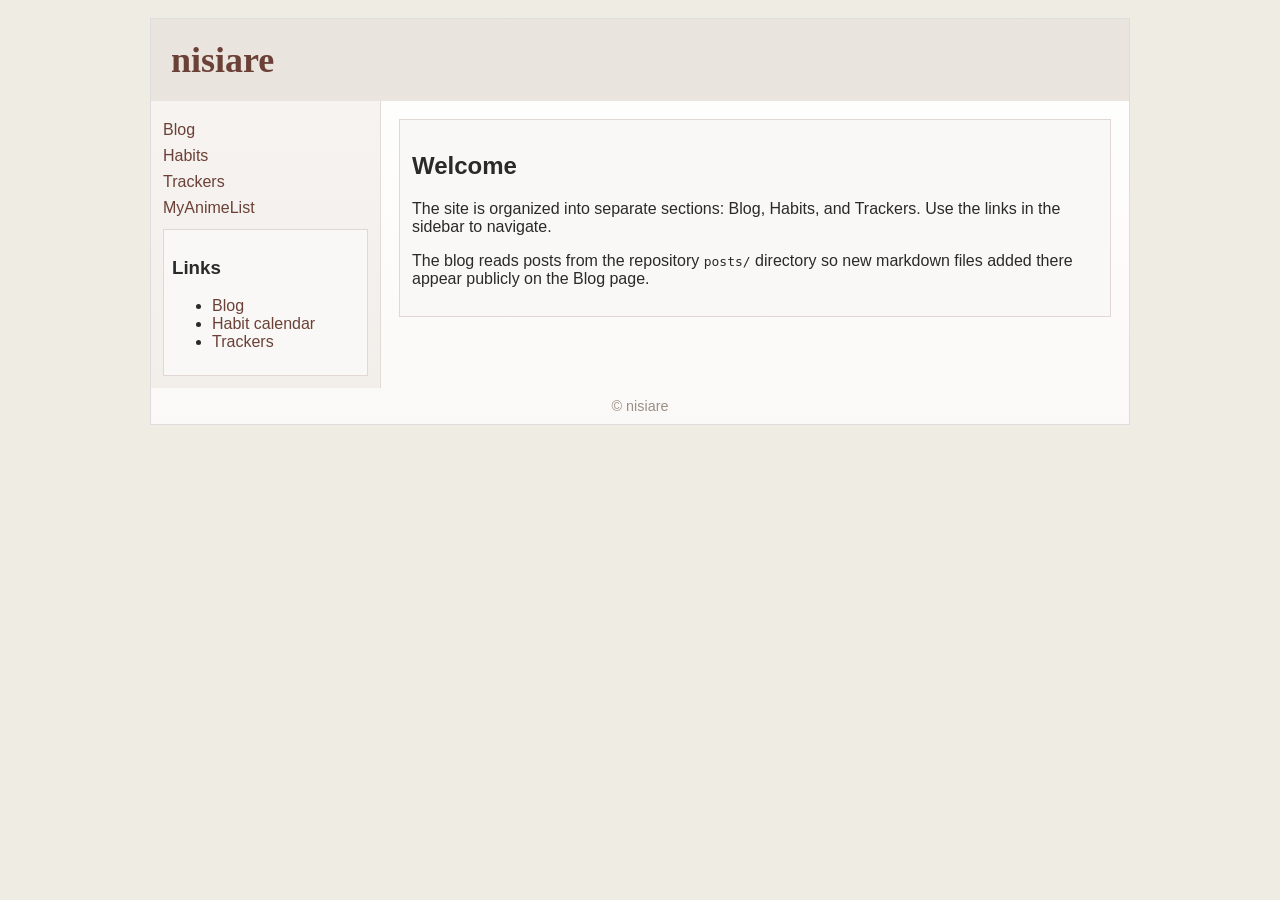
<file: index.html>
<!doctype html>
<html lang="en">
<head>
  <meta charset="utf-8">
  <meta name="viewport" content="width=device-width,initial-scale=1">
  <title>nisiare — home</title>
  <link rel="stylesheet" href="/styles.css">
</head>
<body>
  <div id="page">
    <header class="header">
      <div class="header-inner">
        <h1>nisiare</h1>
      </div>
    </header>

    <div class="container">
      <aside class="sidebar">
        <nav>
          <ul>
            <li><a href="/blog/">Blog</a></li>
            <li><a href="/habits/">Habits</a></li>
            <li><a href="/trackers/">Trackers</a></li>
            <li><a href="https://myanimelist.net/animelist/nisiare?status=7" target="_blank">MyAnimeList</a></li>
          </ul>
        </nav>

        <section class="box">
          <h3>Links</h3>
          <ul class="mini-list">
            <li><a href="/blog/">Blog</a></li>
            <li><a href="/habits/">Habit calendar</a></li>
            <li><a href="/trackers/">Trackers</a></li>
          </ul>
        </section>

      </aside>

      <main class="main">
        <section class="panel">
          <h2>Welcome</h2>
          <p>The site is organized into separate sections: Blog, Habits, and Trackers. Use the links in the sidebar to navigate.</p>
          <p>The blog reads posts from the repository <code>posts/</code> directory so new markdown files added there appear publicly on the Blog page.</p>
        </section>
      </main>
    </div>

    <footer class="footer">&copy; nisiare</footer>
  </div>
</body>
</html>
</file>
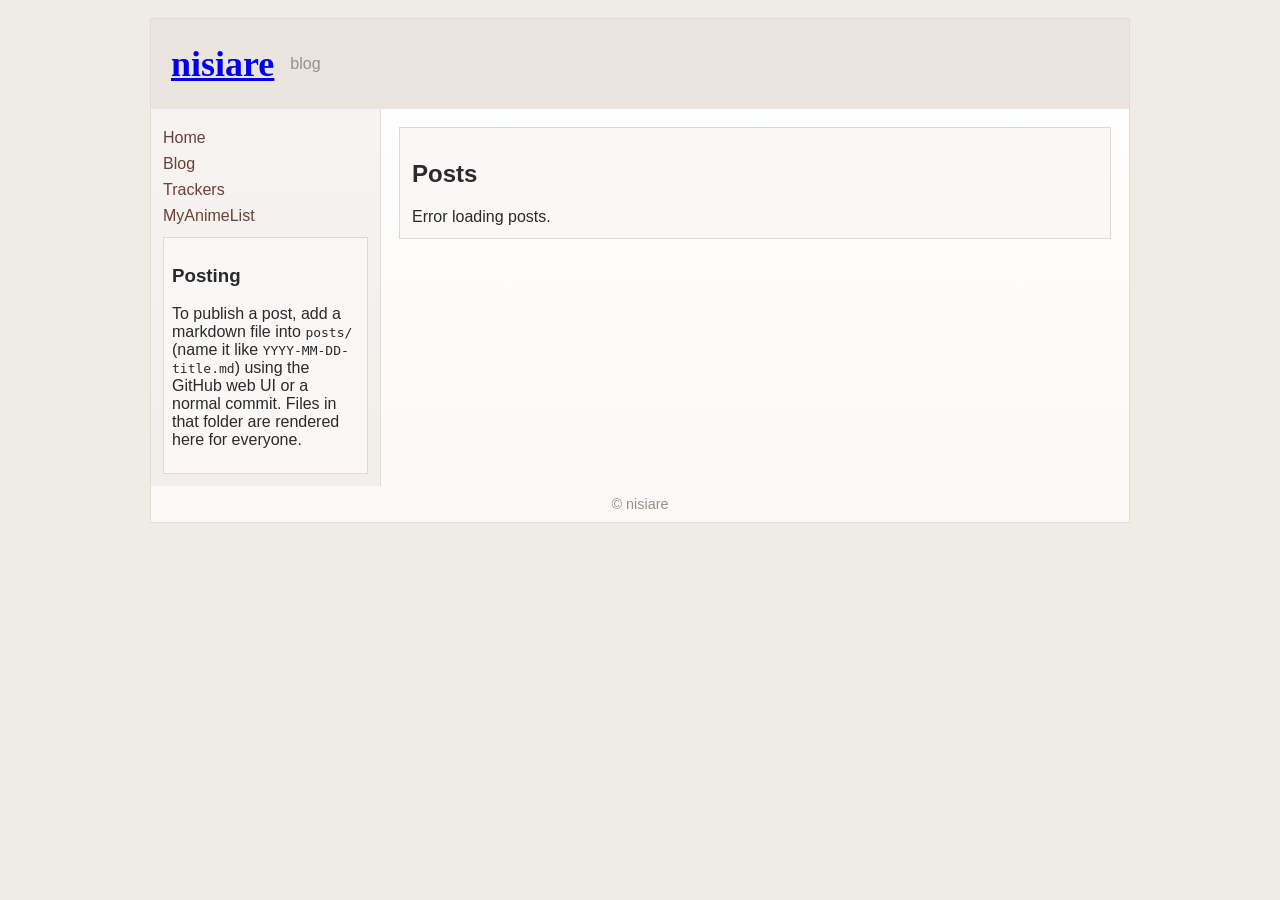
<file: blog/index.html>
<!doctype html>
<html lang="en">
<head>
  <meta charset="utf-8">
  <meta name="viewport" content="width=device-width,initial-scale=1">
  <title>nisiare — blog</title>
  <link rel="stylesheet" href="/styles.css">
</head>
<body>
  <div id="page">
    <header class="header">
      <div class="header-inner">
        <h1><a href="/">nisiare</a></h1>
        <p class="tag">blog</p>
      </div>
    </header>

    <div class="container">
      <aside class="sidebar">
        <nav>
          <ul>
            <li><a href="/">Home</a></li>
            <li><a href="/blog/">Blog</a></li>
            <li><a href="/trackers/">Trackers</a></li>
            <li><a href="https://myanimelist.net/animelist/nisiare?status=7" target="_blank">MyAnimeList</a></li>
          </ul>
        </nav>
        <section class="box">
          <h3>Posting</h3>
          <p>To publish a post, add a markdown file into <code>posts/</code> (name it like <code>YYYY-MM-DD-title.md</code>) using the GitHub web UI or a normal commit. Files in that folder are rendered here for everyone.</p>
        </section>
      </aside>

      <main class="main">
        <section class="panel">
          <h2>Posts</h2>
          <div id="posts-list">Loading posts…</div>
        </section>
      </main>
    </div>

    <footer class="footer">&copy; nisiare</footer>
  </div>
  <script src="/blog/blog.js"></script>
</body>
</html>
</file>
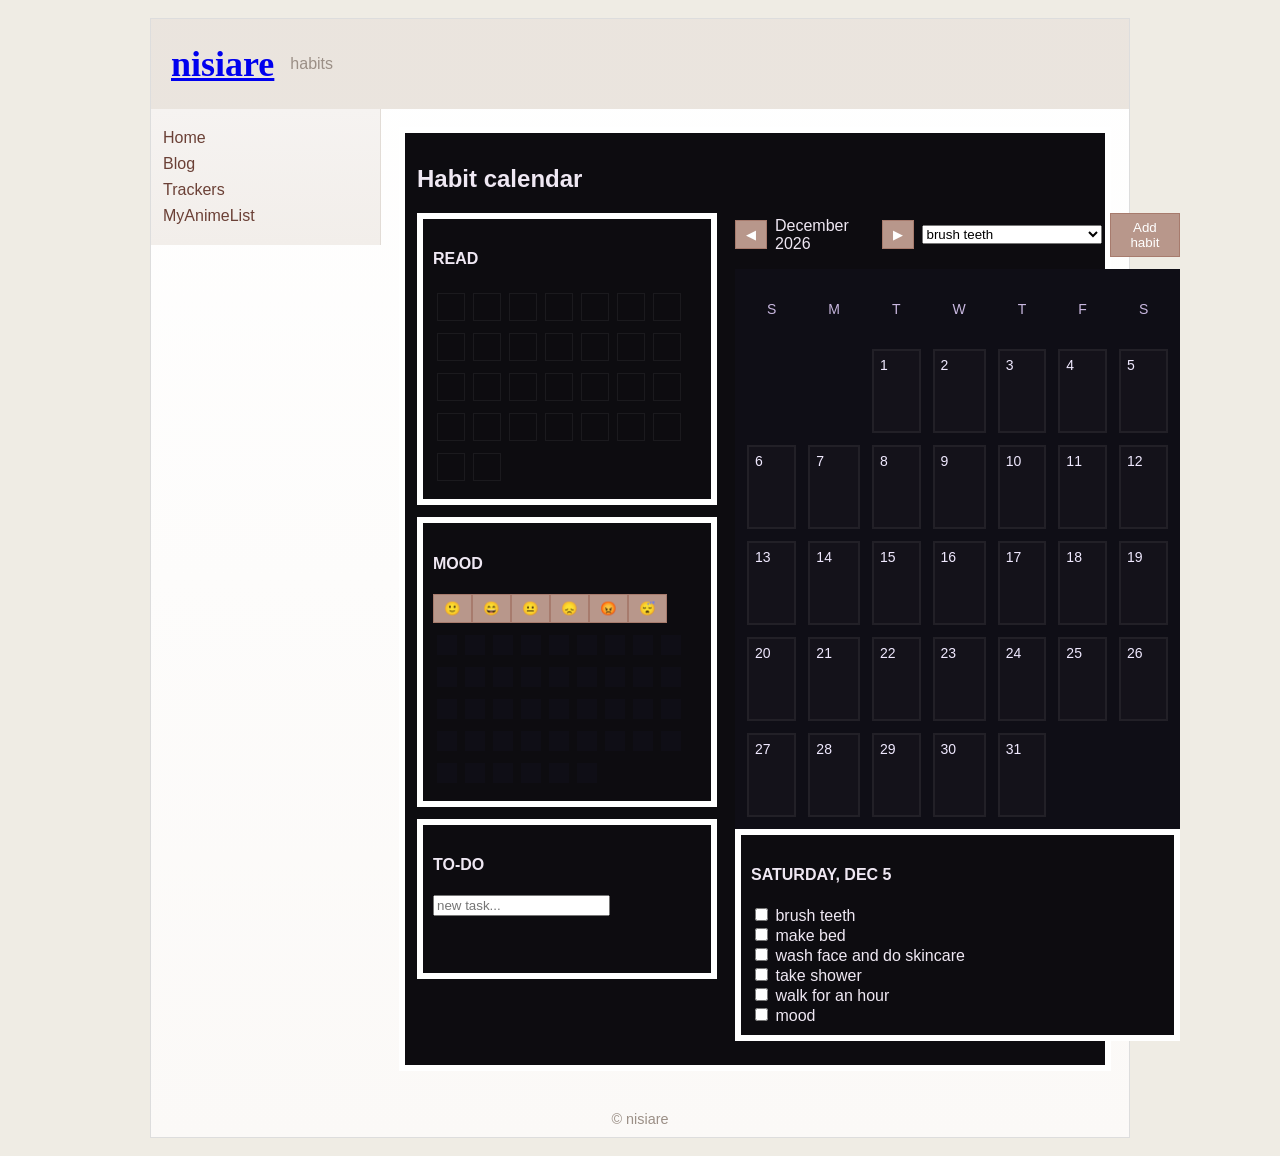
<file: habits/index.html>
<!doctype html>
<html lang="en">
<head>
  <meta charset="utf-8">
  <meta name="viewport" content="width=device-width,initial-scale=1">
  <title>nisiare — habits</title>
  <link rel="stylesheet" href="/styles.css">
</head>
<body>
  <div id="page" class="habit-page">
    <header class="header">
      <div class="header-inner">
        <h1><a href="/">nisiare</a></h1>
        <p class="tag">habits</p>
      </div>
    </header>

    <div class="container">
      <aside class="sidebar">
        <nav>
          <ul>
            <li><a href="/">Home</a></li>
            <li><a href="/blog/">Blog</a></li>
            <li><a href="/trackers/">Trackers</a></li>
            <li><a href="https://myanimelist.net/animelist/nisiare?status=7" target="_blank">MyAnimeList</a></li>
          </ul>
        </nav>
      </aside>

      <main class="main">
        <section class="panel habit-panel">
          <h2>Habit calendar</h2>
          <div class="habit-layout">
            <div class="left-column">
              <div class="small-frame" id="read-box">
                <h4>READ</h4>
                <div id="read-grid"></div>
              </div>

              <div class="small-frame">
                <h4>MOOD</h4>
                <div id="mood-row"></div>
                <div id="mood-grid" style="margin-top:8px"></div>
              </div>

              <div class="small-frame">
                <h4>TO-DO</h4>
                <input id="todo-input" placeholder="new task...">
                <ul id="todo-list" class="todo-list"></ul>
              </div>
            </div>

            <div class="right-column">
              <div class="habit-controls">
                <button id="prev-month">◀</button>
                <div id="month-label"></div>
                <button id="next-month">▶</button>
                <select id="habit-select"></select>
                <button id="add-habit">Add habit</button>
                <input id="new-habit-name" placeholder="new habit..." style="display:none">
              </div>

              <div id="calendar" class="habit-large"></div>

              <div class="small-frame" id="daily-habits">
                <h4 id="day-label"></h4>
                <div id="daily-list"></div>
              </div>
            </div>
          </div>
        </section>
      </main>
    </div>
    <footer class="footer">&copy; nisiare</footer>
  </div>
  <script src="/habits/habits.js"></script>
</body>
</html>
</file>
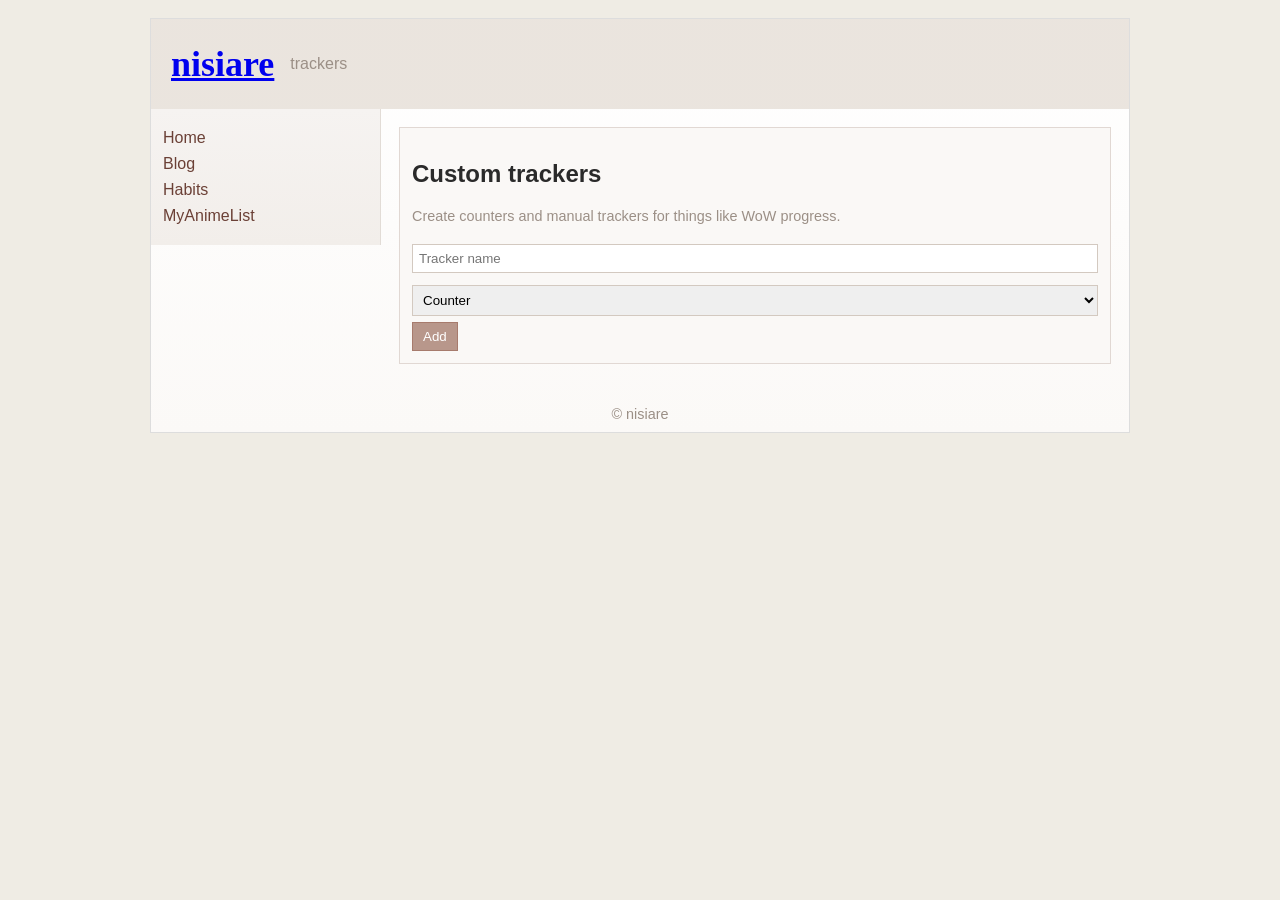
<file: trackers/index.html>
<!doctype html>
<html lang="en">
<head>
  <meta charset="utf-8">
  <meta name="viewport" content="width=device-width,initial-scale=1">
  <title>nisiare — trackers</title>
  <link rel="stylesheet" href="/styles.css">
</head>
<body>
  <div id="page">
    <header class="header">
      <div class="header-inner">
        <h1><a href="/">nisiare</a></h1>
        <p class="tag">trackers</p>
      </div>
    </header>

    <div class="container">
      <aside class="sidebar">
        <nav>
          <ul>
            <li><a href="/">Home</a></li>
            <li><a href="/blog/">Blog</a></li>
            <li><a href="/habits/">Habits</a></li>
            <li><a href="https://myanimelist.net/animelist/nisiare?status=7" target="_blank">MyAnimeList</a></li>
          </ul>
        </nav>
      </aside>

      <main class="main">
        <section class="panel">
          <h2>Custom trackers</h2>
          <p class="muted">Create counters and manual trackers for things like WoW progress.</p>
          <form id="add-tracker" class="small-form">
            <input id="tracker-name" placeholder="Tracker name" required>
            <select id="tracker-kind"><option value="counter">Counter</option><option value="note">Note</option></select>
            <button type="submit">Add</button>
          </form>
          <div id="trackers"></div>
        </section>
      </main>
    </div>
    <footer class="footer">&copy; nisiare</footer>
  </div>
  <script src="/trackers/trackers.js"></script>
</body>
</html>
</file>
<file: styles.css>
/* 2000s-style CSS for nisiare personal portal */
:root{
  --bg:#efece4;
  --panel:#faf8f6;
  --muted:#9b8f86;
  --accent:#b8978b;
  --text:#2a2a2a;
}
*{box-sizing:border-box}
body{font-family: 'Trebuchet MS', Verdana, Arial, sans-serif;background:var(--bg);color:var(--text);margin:0}
#page{max-width:980px;margin:18px auto;border:1px solid #ddd;background:linear-gradient(#fff, #fbf9f7)}
.header{background:repeating-linear-gradient(0deg, rgba(0,0,0,0.02), rgba(0,0,0,0.02) 1px), #efe9e2;padding:20px}
.header-inner{display:flex;align-items:center}
.header h1{font-family:Georgia, 'Times New Roman', serif;margin:0;font-size:36px;color:#6b4036}
.header .tag{margin-left:16px;color:var(--muted)}
.container{display:flex}
.sidebar{width:230px;padding:12px;border-right:1px solid #e2dcd6;background:linear-gradient(#f6f3f1,#f2eeea)}
.sidebar nav ul{list-style:none;padding:0;margin:0}
.sidebar nav li{margin:8px 0}
.sidebar a{color:#6b4036;text-decoration:none}
.box{background:var(--panel);padding:8px;margin-top:12px;border:1px solid #e1d8d3}
.main{flex:1;padding:18px}
.panel{background:var(--panel);padding:12px;margin-bottom:14px;border:1px solid #e1d8d3}
.muted{color:var(--muted);font-size:90%}
.form-inline input, .small-form input, .form-inline textarea, .small-form select{width:100%;padding:6px;margin:6px 0;border:1px solid #d3c9c0}
.form-inline textarea{height:100px}
.form-actions{display:flex;gap:8px}
button{background:var(--accent);border:1px solid #a77b6d;color:#fff;padding:6px 10px;cursor:pointer}
#posts .post{border-bottom:1px dashed #d8cfc8;padding:8px 0}
.habit-row{display:flex;align-items:center;gap:8px;padding:6px;border-bottom:1px solid #eee}
.habit-row input[type=checkbox]{transform:scale(1.2)}
.tracker{border:1px dashed #e6ddd6;padding:8px;margin:8px 0}
.footer{padding:10px;text-align:center;color:var(--muted);font-size:90%}
@media(max-width:700px){.container{flex-direction:column}.sidebar{width:auto;border-right:none}}

/* Habit page specific styling (dark calendar look) */
.habit-page body{}
.habit-grid{display:grid;grid-template-columns:repeat(7,1fr);gap:12px;padding:18px;background:#0f0e16;padding:12px}
.habit-grid .habit-cell{background:#14121a;color:#f3e9ff;border:2px solid rgba(255,255,255,0.06);min-height:84px;display:flex;align-items:center;justify-content:center;position:relative}
.habit-grid .habit-cell.header{background:transparent;border:none;color:#c9b8e0;font-size:14px;min-height:36px}
.habit-grid .habit-cell.empty{background:transparent;border:none}
.habit-grid .habit-cell.day{background:#14121a}
.habit-grid .habit-cell .daynum{position:absolute;top:6px;left:6px;font-size:14px;color:#f0e9ff}
.habit-grid .habit-cell .dot{position:absolute;bottom:6px;right:6px;width:8px;height:8px;border-radius:50%;background:transparent}
.habit-grid .habit-cell.day.done .dot{background:#7fd3b6}
.habit-panel{background:#0d0c10;border:6px solid #fff;padding:12px;color:#efe8f3;margin-bottom:12px}
.small-frame{border:6px solid #fff;padding:10px;margin-bottom:12px;background:#0d0c10;color:#efe8f3}
.mood-row button{margin:4px;background:#16151a;color:#fff;border:1px solid rgba(255,255,255,0.06);padding:6px}
.mood-row button.selected{outline:2px solid #7fd3b6}
.todo-list li{list-style:none;padding:6px;border-bottom:1px dashed rgba(255,255,255,0.03)}
.habit-controls{display:flex;gap:8px;align-items:center;margin-bottom:12px}

/* layout for habit page panels */
.habit-layout{display:grid;grid-template-columns:300px 1fr;gap:18px}
.left-column .small-frame{min-height:160px}
.right-column .habit-large{min-height:360px}

/* Support alternate class names used in older markup: .calgrid and .calday */
.calgrid{display:grid;grid-template-columns:repeat(7,1fr);gap:10px;background:transparent;padding:12px}
.calgrid .dow{background:transparent;color:#6b4036;padding:8px;font-weight:700;text-align:center}
.calgrid .calday{min-height:84px;background:#14121a;color:#f3e9ff;border:2px solid rgba(255,255,255,0.06);position:relative;display:flex;align-items:center;justify-content:center}
.calgrid .calday.empty{background:transparent;border:none}
.calgrid .calday > div:first-child{position:absolute;top:6px;left:6px;font-size:14px}
.calgrid .calday .dot{position:absolute;bottom:6px;right:6px;width:8px;height:8px;border-radius:50%;background:transparent}
.calgrid .calday .dot.full{background:#7fd3b6}
.calgrid .calday.today{outline:2px solid rgba(127,211,182,0.12)}

/* Ensure the calendar area expands horizontally and doesn't force day-of-week column stack */
.habit-panel .habit-large, .calgrid, .habit-grid{width:100%;max-width:100%;}

/* Make sure sidebar doesn't collapse the main area too small */
@media(min-width:801px){
  .container{align-items:start}
  .main{min-width:600px}
}
</file>
